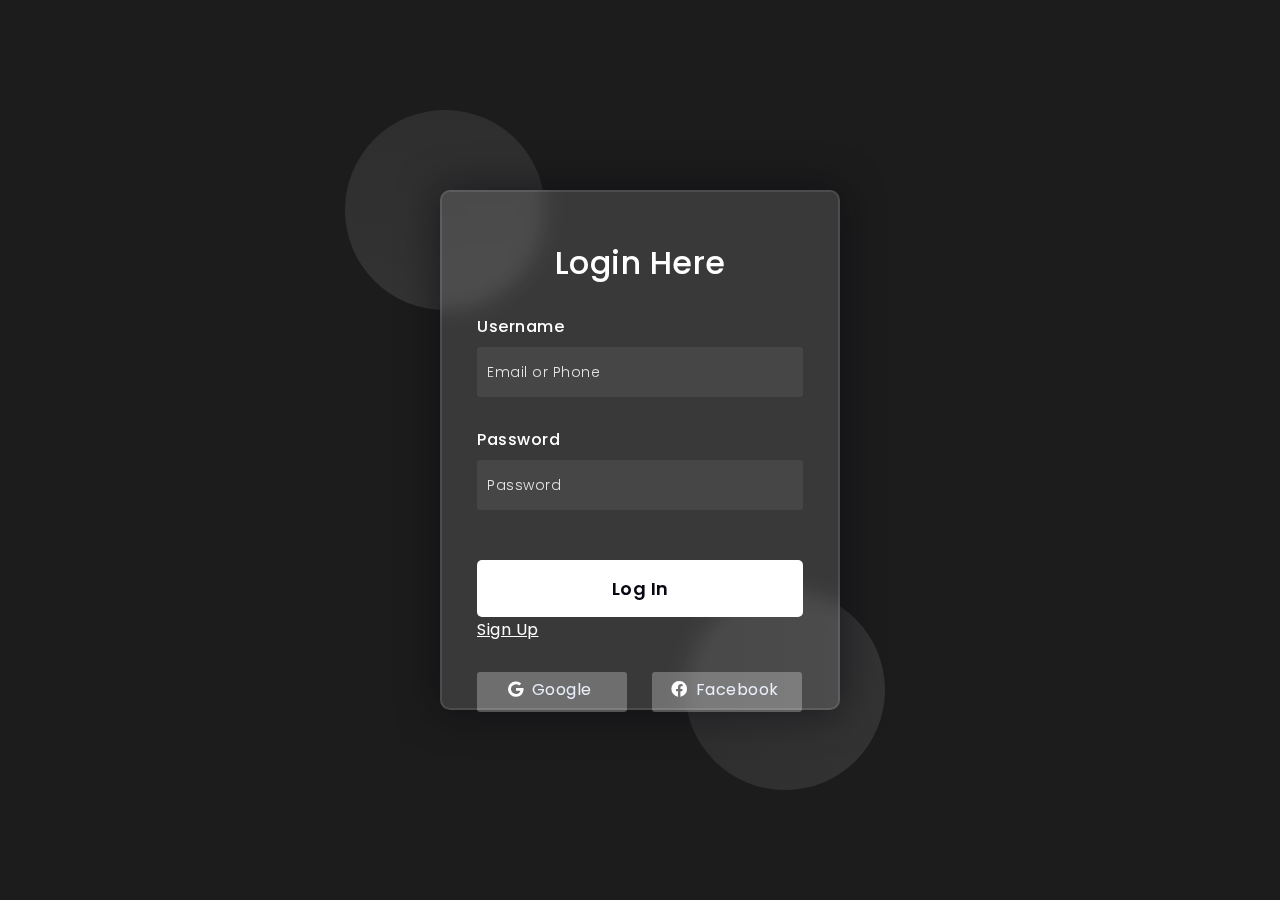
<file: templates/login.html>
<!DOCTYPE html>
<html lang="en">

<head>
    <!-- Design by foolishdeveloper.com -->
    <title> login Form </title>

    <link rel="preconnect" href="https://fonts.gstatic.com">
    <link rel="stylesheet" href="https://cdnjs.cloudflare.com/ajax/libs/font-awesome/5.15.4/css/all.min.css">
    <link href="https://fonts.googleapis.com/css2?family=Poppins:wght@300;500;600&display=swap" rel="stylesheet">
    <style>
        *,
        *:before,
        *:after {
            padding: 0;
            margin: 0;
            box-sizing: border-box;
        }
        
        body {
            background-color: #1c1c1c;
        }
        
        .background {
            width: 430px;
            height: 520px;
            position: absolute;
            transform: translate(-50%, -50%);
            left: 50%;
            top: 50%;
        }
        
        .background .shape {
            height: 200px;
            width: 200px;
            position: absolute;
            border-radius: 50%;
        }
        
        .shape:first-child {
            background: linear-gradient( #2f2e2e, #333333);
            left: -80px;
            top: -80px;
        }
        
        .shape:last-child {
            background: linear-gradient( to right, #2f2e2e, #333333);
            right: -30px;
            bottom: -80px;
        }
        
        form {
            height: 520px;
            width: 400px;
            background-color: rgba(255, 255, 255, 0.13);
            position: absolute;
            transform: translate(-50%, -50%);
            top: 50%;
            left: 50%;
            border-radius: 10px;
            backdrop-filter: blur(10px);
            border: 2px solid rgba(255, 255, 255, 0.1);
            box-shadow: 0 0 40px rgba(8, 7, 16, 0.6);
            padding: 50px 35px;
        }
        
        form * {
            font-family: 'Poppins', sans-serif;
            color: #ffffff;
            letter-spacing: 0.5px;
            outline: none;
            border: none;
        }
        
        form h3 {
            font-size: 32px;
            font-weight: 500;
            line-height: 42px;
            text-align: center;
        }
        
        label {
            display: block;
            margin-top: 30px;
            font-size: 16px;
            font-weight: 500;
        }
        
        input {
            display: block;
            height: 50px;
            width: 100%;
            background-color: rgba(255, 255, 255, 0.07);
            border-radius: 3px;
            padding: 0 10px;
            margin-top: 8px;
            font-size: 14px;
            font-weight: 300;
        }
        
         ::placeholder {
            color: #e5e5e5;
        }
        
        button {
            margin-top: 50px;
            width: 100%;
            background-color: #ffffff;
            color: #080710;
            padding: 15px 0;
            font-size: 18px;
            font-weight: 600;
            border-radius: 5px;
            cursor: pointer;
        }
        
        .social {
            margin-top: 30px;
            display: flex;
        }
        
        .social div {
            background: red;
            width: 150px;
            border-radius: 3px;
            padding: 5px 10px 10px 5px;
            background-color: rgba(255, 255, 255, 0.27);
            color: #eaf0fb;
            text-align: center;
        }
        
        .social div:hover {
            background-color: rgba(255, 255, 255, 0.47);
        }
        
        .social .fb {
            margin-left: 25px;
        }
        
        .social i {
            margin-right: 4px;
        }
    </style>
</head>

<body>
    <div class="background">
        <div class="shape"></div>
        <div class="shape"></div>
    </div>
    <form method="POST" action="/login">
        <h3>Login Here</h3>

        <label for="username">Username</label>
        <input type="text" placeholder="Email or Phone" id="username" name="username">

        <label for="password">Password</label>
        <input type="password" placeholder="Password" id="password" name="password">

        <button type="submit">Log In</button>
        <a href="/signup">Sign Up</a>

        <div class="social">
            <div class="go"><i class="fab fa-google"></i> Google</div>
            <div class="fb"><i class="fab fa-facebook"></i> Facebook</div>
        </div>
    </form>
</body>

</html>
</file>
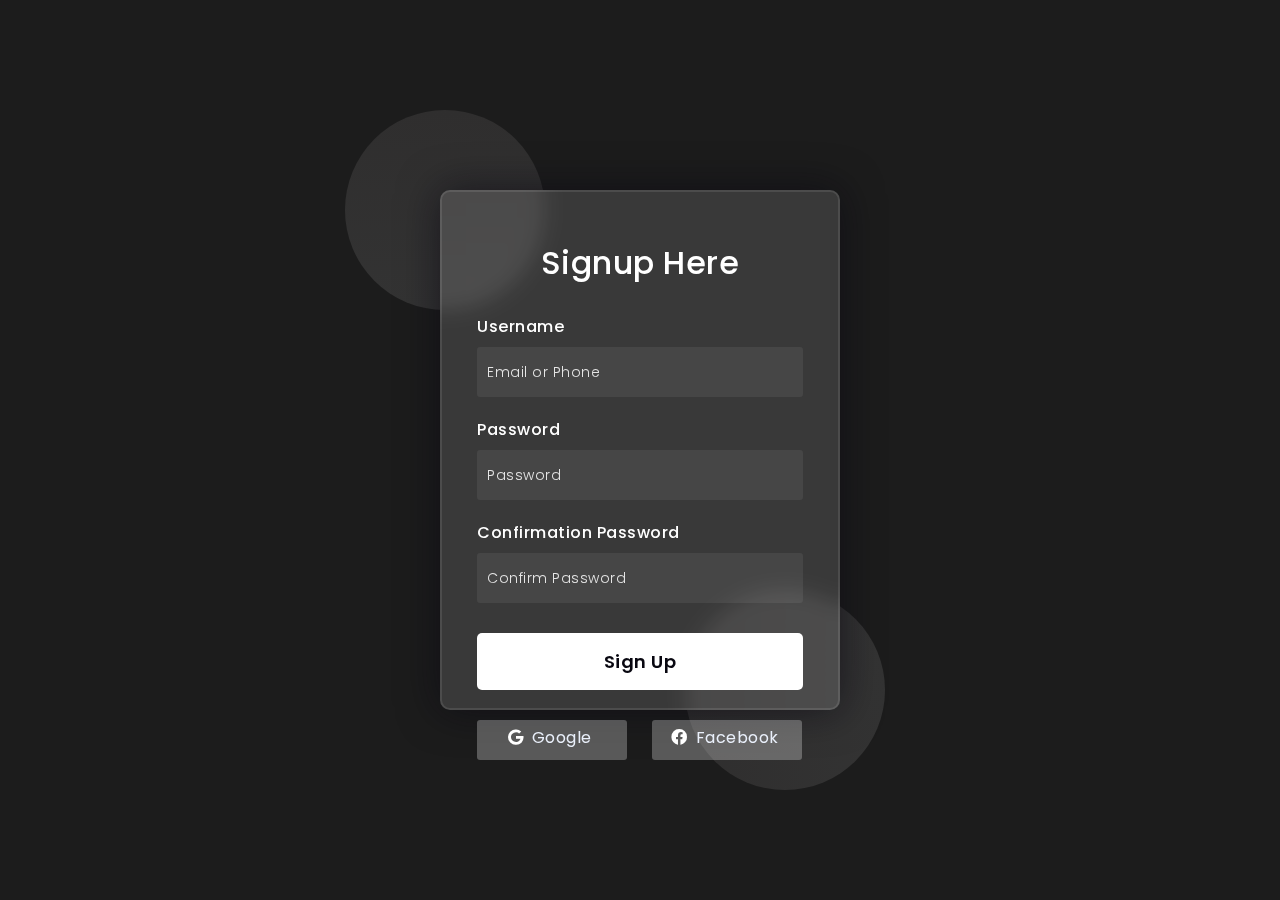
<file: templates/signup.html>
<!DOCTYPE html>
<html lang="en">

<head>
    <!-- Design by foolishdeveloper.com -->
    <title>Signup Form</title>

    <link rel="preconnect" href="https://fonts.gstatic.com">
    <link rel="stylesheet" href="https://cdnjs.cloudflare.com/ajax/libs/font-awesome/5.15.4/css/all.min.css">
    <link href="https://fonts.googleapis.com/css2?family=Poppins:wght@300;500;600&display=swap" rel="stylesheet">
    <style>
        *,
        *:before,
        *:after {
            padding: 0;
            margin: 0;
            box-sizing: border-box;
        }
        
        body {
            background-color: #1c1c1c;
        }
        
        .background {
            width: 430px;
            height: 520px;
            position: absolute;
            transform: translate(-50%, -50%);
            left: 50%;
            top: 50%;
        }
        
        .background .shape {
            height: 200px;
            width: 200px;
            position: absolute;
            border-radius: 50%;
        }
        
        .shape:first-child {
            background: linear-gradient( #2f2e2e, #333333);
            left: -80px;
            top: -80px;
        }
        
        .shape:last-child {
            background: linear-gradient( to right, #2f2e2e, #333333);
            right: -30px;
            bottom: -80px;
        }
        
        form {
            height: 520px;
            width: 400px;
            background-color: rgba(255, 255, 255, 0.13);
            position: absolute;
            transform: translate(-50%, -50%);
            top: 50%;
            left: 50%;
            border-radius: 10px;
            backdrop-filter: blur(10px);
            border: 2px solid rgba(255, 255, 255, 0.1);
            box-shadow: 0 0 40px rgba(8, 7, 16, 0.6);
            padding: 50px 35px;
        }
        
        form * {
            font-family: 'Poppins', sans-serif;
            color: #ffffff;
            letter-spacing: 0.5px;
            outline: none;
            border: none;
        }
        
        form h3 {
            font-size: 32px;
            font-weight: 500;
            line-height: 42px;
            text-align: center;
            margin-bottom: 30px;
        }
        
        label {
            display: block;
            margin-top: 20px;
            font-size: 16px;
            font-weight: 500;
        }
        
        input {
            display: block;
            height: 50px;
            width: 100%;
            background-color: rgba(255, 255, 255, 0.07);
            border-radius: 3px;
            padding: 0 10px;
            margin-top: 8px;
            font-size: 14px;
            font-weight: 300;
        }
        
         ::placeholder {
            color: #e5e5e5;
        }
        
        button {
            margin-top: 30px;
            width: 100%;
            background-color: #ffffff;
            color: #080710;
            padding: 15px 0;
            font-size: 18px;
            font-weight: 600;
            border-radius: 5px;
            cursor: pointer;
        }
        
        .social {
            margin-top: 30px;
            display: flex;
        }
        
        .social div {
            background: red;
            width: 150px;
            border-radius: 3px;
            padding: 5px 10px 10px 5px;
            background-color: rgba(255, 255, 255, 0.27);
            color: #eaf0fb;
            text-align: center;
        }
        
        .social div:hover {
            background-color: rgba(255, 255, 255, 0.47);
        }
        
        .social .fb {
            margin-left: 25px;
        }
        
        .social i {
            margin-right: 4px;
        }
    </style>
</head>

<body>
    <div class="background">
        <div class="shape"></div>
        <div class="shape"></div>
    </div>
    <form method="POST" action="/signup">
        <h3>Signup Here</h3>

        <label for="username">Username</label>
        <input type="text" placeholder="Email or Phone" id="username" name="username" required>

        <label for="password">Password</label>
        <input type="password" placeholder="Password" id="password" name="password" required>

        <label for="confirmation_password">Confirmation Password</label>
        <input type="password" placeholder="Confirm Password" id="confirmation_password" name="confirmation_password" required>

        <button type="submit">Sign Up</button>

        <div class="social">
            <div class="go"><i class="fab fa-google"></i> Google</div>
            <div class="fb"><i class="fab fa-facebook"></i> Facebook</div>
        </div>
    </form>
</body>

</html>
</file>
